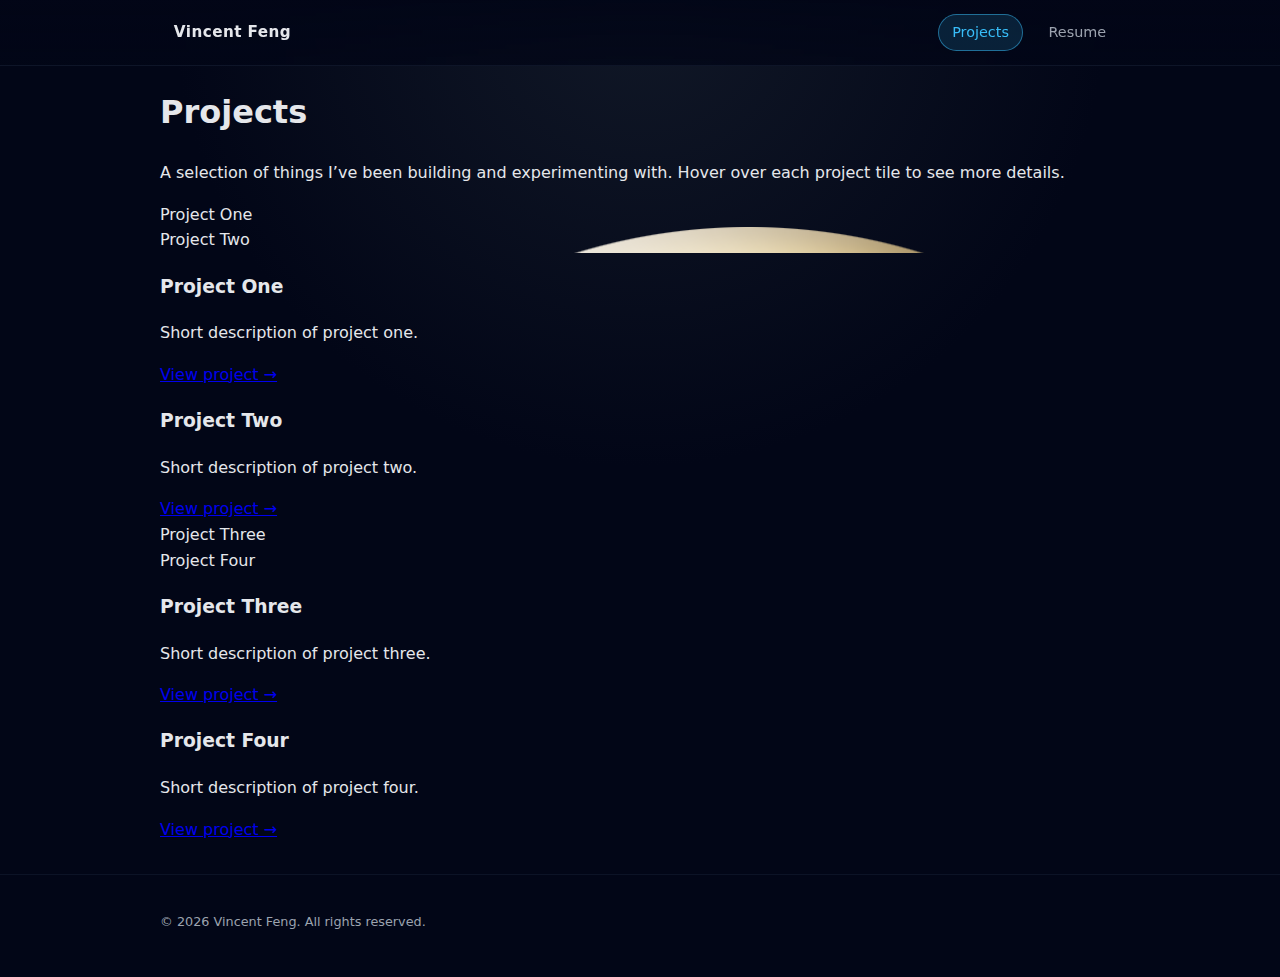
<file: projects.html>
<!DOCTYPE html>
<html lang="en">
<head>
  <meta charset="UTF-8" />
  <link rel="preconnect" href="https://fonts.googleapis.com">
  <link rel="preconnect" href="https://fonts.gstatic.com" crossorigin>
  <link
    href="https://fonts.googleapis.com/css2?family=Noto+Sans:wght@400;500;600;700&display=swap"
    rel="stylesheet"
  />
  <meta name="viewport" content="width=device-width, initial-scale=1.0" />
  <title>Your Name | Projects</title>
  <link rel="stylesheet" href="styles.css" />
</head>
<body>
  <div class="page-shell">
    <header class="site-header">
      <div class="container header-content">
        <div class="logo">
          <a href="home.html" class="nav-link">Vincent Feng</a>
        </div>
        <nav class="nav">
          <a href="projects.html" class="nav-link active">Projects</a>
          <a href="resume.html" class="nav-link">Resume</a>
        </nav>
      </div>
    </header>

    <main>
      <!-- Projects intro -->
      <section class="projects-hero">
        <div class="container">
          <h1>Projects</h1>
          <p>
            A selection of things I’ve been building and experimenting with.
            Hover over each project tile to see more details.
          </p>
        </div>
      </section>

      <!-- Projects grid -->
      <section class="projects-grid">
        <div class="container">
          <!-- Row 1 -->
          <div class="projects-row">
            <!-- Left project box -->
            <article class="project-card project-card--left" tabindex="0">
              <div class="project-thumb"
                  style="background-image: url('projecttest1.png');">
                <div class="project-label">
                  <span class="project-label-title">Project One</span>
                </div>
              </div>
            </article>

            <!-- Right project box -->
            <article class="project-card project-card--right" tabindex="0">
              <div class="project-thumb"
                  style="background-image: url('projecttest2.png');">
                <div class="project-label">
                  <span class="project-label-title">Project Two</span>
                </div>
              </div>
            </article>

            <!-- Sliding panels for row 1 -->
            <div class="project-panel project-panel--left">
              <h3>Project One</h3>
              <p>
                Short description of project one.
              </p>
              <a href="#" class="project-link" target="_blank">View project →</a>
            </div>

            <div class="project-panel project-panel--right">
              <h3>Project Two</h3>
              <p>
                Short description of project two.
              </p>
              <a href="#" class="project-link" target="_blank">View project →</a>
            </div>
          </div>


          <!-- Row 2 -->
          <div class="projects-row">
            <article class="project-card project-card--left" tabindex="0">
              <div class="project-thumb"
                  style="background-image: url('projecttest3.png');">
                <div class="project-label">
                  <span class="project-label-title">Project Three</span>
                </div>
              </div>
            </article>

            <article class="project-card project-card--right" tabindex="0">
              <div class="project-thumb"
                  style="background-image: url('projecttest4.png');">
                <div class="project-label">
                  <span class="project-label-title">Project Four</span>
                </div>
              </div>
            </article>

            <div class="project-panel project-panel--left">
              <h3>Project Three</h3>
              <p>
                Short description of project three.
              </p>
              <a href="#" class="project-link" target="_blank">View project →</a>
            </div>

            <div class="project-panel project-panel--right">
              <h3>Project Four</h3>
              <p>
                Short description of project four.
              </p>
              <a href="#" class="project-link" target="_blank">View project →</a>
            </div>
          </div>
          <!-- Add more rows as needed -->
        </div>
      </section>
    </main>

    <footer class="site-footer">
      <div class="container">
        <p>© <span id="year"></span> Vincent Feng. All rights reserved.</p>
      </div>
    </footer>
  </div>

  <!-- Same JS file as on index.html -->
  <script src="main.js" defer></script>
</body>
</html>
</file>
<file: styles.css>
/* Reset / base */
*,
*::before,
*::after {
  box-sizing: border-box;
}

:root {
  --bg: #050816;
  --bg-alt: #0f172a;
  --accent: #38bdf8;
  --accent-soft: rgba(56, 189, 248, 0.15);
  --text: #e5e7eb;
  --muted: #9ca3af;
  --border: #1f2937;
  --radius-lg: 16px;
  --radius-sm: 10px;
  --shadow-soft: 0 18px 40px rgba(15, 23, 42, 0.65);
  --font-sans: system-ui, -apple-system, BlinkMacSystemFont, "Segoe UI",
    sans-serif;
}

html {
  scroll-behavior: smooth;
}

html,
body {
  margin: 0;
  padding: 0;
}

body {
  font-family: var(--font-sans);
  background: radial-gradient(circle at top, #111827 0, #020617 40%, #020617 100%);
  color: var(--text);
  line-height: 1.6;
  overflow-x: hidden; /* important so transforms don't cause horizontal scroll */
}

/* Layout helper */
.container {
  width: min(960px, 100% - 2.5rem);
  margin: 0 auto;
}

/* Wraps whole page so we can "crumple" it */
.page-shell {
  transform-origin: top center;
  transition: transform 0.28s ease, filter 0.28s ease;
}

/* Slight crumple / bend when hand "grabs" */
.page-shell.is-crumpled {
  transform: translateY(6px) scaleY(0.97) skewY(-0.4deg);
  filter: drop-shadow(0 18px 40px rgba(15, 23, 42, 0.9));
}

/* Header / nav */
.site-header {
  position: sticky;
  top: 0;
  z-index: 10;
  backdrop-filter: blur(16px);
  background: linear-gradient(
    to bottom,
    rgba(2, 6, 23, 0.95),
    rgba(2, 6, 23, 0.8)
  );
  border-bottom: 1px solid rgba(15, 23, 42, 0.9);
}

.header-content {
  display: flex;
  align-items: center;
  justify-content: space-between;
  padding: 0.85rem 0;
}

.logo a {
  text-decoration: none;
  color: var(--text);
  font-weight: 600;
  letter-spacing: 0.03em;
  font-size: 0.95rem;
}

.nav {
  display: flex;
  gap: 0.75rem;
}

.nav-link {
  text-decoration: none;
  font-size: 0.9rem;
  color: var(--muted);
  padding: 0.4rem 0.8rem;
  border-radius: 999px;
  border: 1px solid transparent;
  transition: all 0.2s ease;
}

.nav-link:hover {
  color: var(--text);
  border-color: var(--border);
  background: rgba(15, 23, 42, 0.8);
}

.nav-link.active {
  color: var(--accent);
  background: var(--accent-soft);
  border-color: rgba(56, 189, 248, 0.5);
}

/* Hero section */
.hero {
  padding: 3.5rem 0 2.5rem;
}

.hero-content {
  display: flex;
  flex-direction: column;
  gap: 1.25rem;
}

.hero-eyebrow {
  text-transform: uppercase;
  letter-spacing: 0.2em;
  font-size: 0.8rem;
  color: var(--muted);
  margin: 0 0 0.35rem;
}

.hero-title {
  font-size: clamp(2.4rem, 5vw, 3.1rem);
  margin: 0 0 0.4rem;
  font-weight: 700;
}

.hero-subtitle {
  margin: 0;
  max-width: 36rem;
  color: var(--muted);
  font-size: 0.95rem;
}

.hero-actions {
  display: flex;
  flex-wrap: wrap;
  gap: 0.75rem;
  margin-top: 1.2rem;
}

/* Buttons */
.btn {
  display: inline-flex;
  align-items: center;
  justify-content: center;
  padding: 0.6rem 1.3rem;
  border-radius: 999px;
  font-size: 0.9rem;
  border: 1px solid transparent;
  text-decoration: none;
  cursor: pointer;
  transition: all 0.18s ease-out;
  white-space: nowrap;
}

.primary-btn {
  background: linear-gradient(135deg, #38bdf8, #818cf8);
  color: #020617;
  font-weight: 600;
  box-shadow: var(--shadow-soft);
}

.primary-btn:hover {
  transform: translateY(-1px);
  box-shadow: 0 22px 50px rgba(15, 23, 42, 0.85);
}

.secondary-btn {
  background: rgba(15, 23, 42, 0.9);
  color: var(--text);
  border-color: rgba(148, 163, 184, 0.4);
}

.secondary-btn:hover {
  background: rgba(15, 23, 42, 1);
  border-color: rgba(148, 163, 184, 0.8);
}

/* Sections */
.about,
.contact {
  padding: 2.5rem 0;
}

.about h2,
.contact h2 {
  font-size: 1.3rem;
  margin-bottom: 0.9rem;
}

.about p {
  margin: 0 0 0.6rem;
  color: var(--muted);
}

/* Contact section animation / spacing */
#contact {
  scroll-margin-top: 80px; /* adjust to your header height if needed */
}

.contact {
  opacity: 0;
  transform: translateY(30px);
  transition: opacity 0.6s ease, transform 0.6s ease;
}

.contact.visible {
  opacity: 1;
  transform: translateY(0);
}

/* Contact list */
.contact-list {
  list-style: none;
  padding: 0;
  margin: 1rem 0 0;
}

.contact-list li {
  margin-bottom: 0.4rem;
  color: var(--muted);
}

.contact-list a {
  color: var(--accent);
  text-decoration: none;
}

.contact-list a:hover {
  text-decoration: underline;
}

/* Footer */
.site-footer {
  padding: 1.5rem 0 2rem;
  border-top: 1px solid rgba(15, 23, 42, 0.8);
  margin-top: 2rem;
  font-size: 0.8rem;
  color: var(--muted);
}

/* Big hand overlay */
.hand-cta {
  position: fixed;
  top: -260px; /* hidden above the viewport initially */
  left: 50%;
  width: 260px;
  height: 260px;
  transform: translateX(-50%);
  opacity: 0;
  pointer-events: none;
  z-index: 999;
  transition:
    top 0.25s ease,
    opacity 0.25s ease,
    transform 0.2s ease;
}

/* Replace background-image with your own hand graphic */
.hand-graphic {
  width: 100%;
  height: 100%;
  background-image: url("hand.png"); /* e.g. put hand.png in the repo root */
  background-size: contain;
  background-position: center;
  background-repeat: no-repeat;
  filter: drop-shadow(0 18px 35px rgba(15, 23, 42, 0.85));
  transition: transform 0.18s ease;
}

/* Shared state */
.hand-cta.is-visible {
  opacity: 1;
}

/* Stage 1: hand slides down into view to "grab" */
.hand-cta.is-grabbing {
  top: -20px;
}

/* Little squeeze while the page crumples */
.page-shell.is-crumpled .hand-graphic {
  transform: translateY(6px) scale(0.98);
}

/* Stage 2: hand pulls up out of view as the page scrolls down */
.hand-cta.is-pulling {
  top: -280px;
  opacity: 0;
}

/* Responsive tweaks */
@media (max-width: 640px) {
  .header-content {
    flex-direction: column;
    align-items: flex-start;
    gap: 0.4rem;
  }

  .hero {
    padding-top: 2.5rem;
  }
}
</file>
